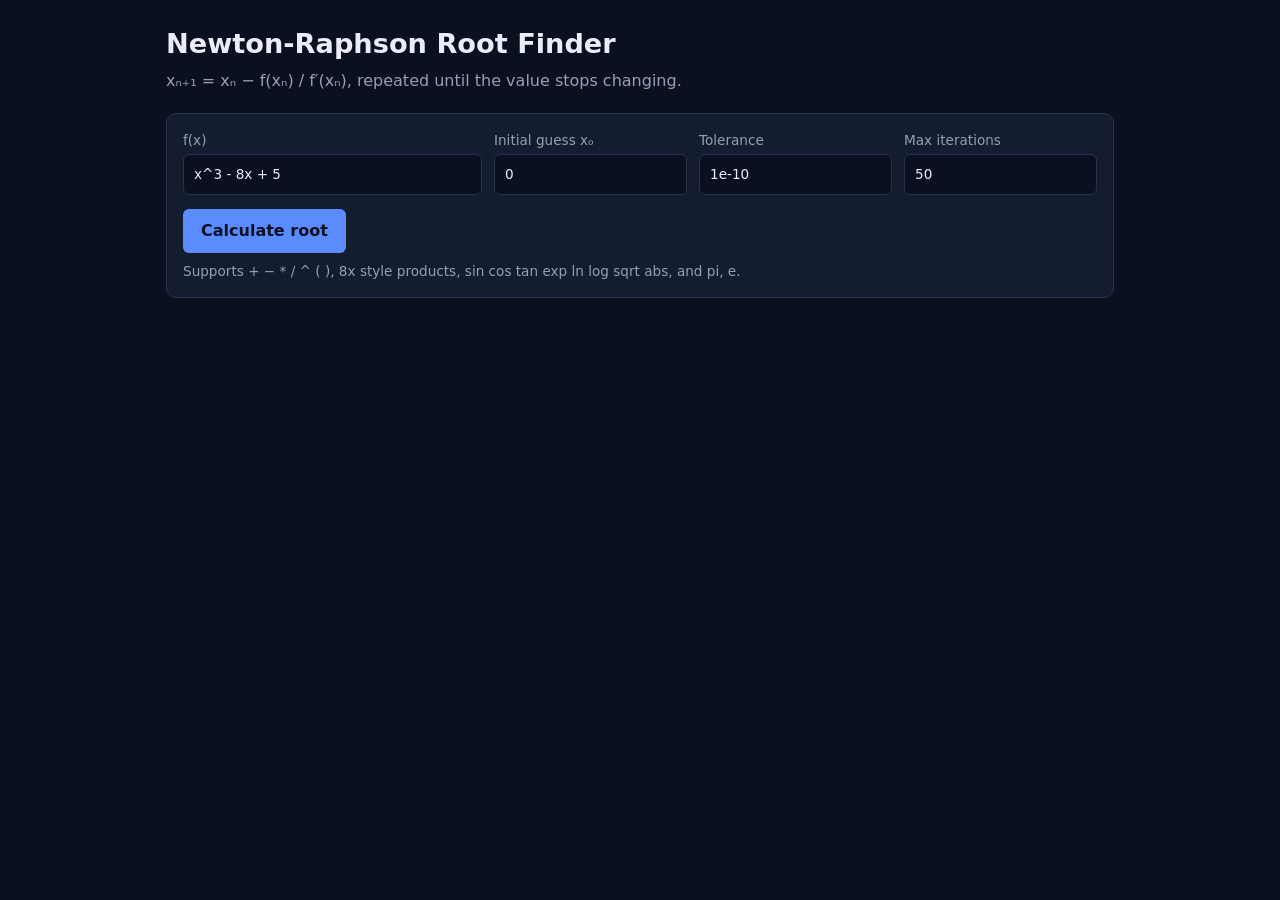
<file: index (2).html>
<!DOCTYPE html>
<html lang="en">
<head>
<meta charset="utf-8">
<meta name="viewport" content="width=device-width, initial-scale=1">
<title>Newton-Raphson Solver</title>
<style>
:root{--bg:#0b1020;--card:#141c30;--ink:#e8edf7;--mut:#93a0b8;--line:#27324c;--curve:#5b8cff;--pt:#ff7a4d;--ok:#3ddc97;color-scheme:dark}
*{box-sizing:border-box}
body{margin:0;background:var(--bg);color:var(--ink);font:16px/1.5 "Segoe UI",system-ui,sans-serif}
main{max-width:980px;margin:0 auto;padding:24px 16px 48px}
h1{font-size:1.7rem;margin:0 0 4px}
.sub{color:var(--mut);margin:0 0 20px}
.card{background:var(--card);border:1px solid var(--line);border-radius:10px;padding:16px;margin-bottom:16px}
.row{display:grid;grid-template-columns:2fr 1fr 1fr 1fr;gap:12px}
@media(max-width:640px){.row{grid-template-columns:1fr 1fr}.row label:first-child{grid-column:1/-1}}
label{display:flex;flex-direction:column;font-size:.85rem;color:var(--mut);gap:4px}
input{font:inherit;color:var(--ink);background:#0b1020;padding:9px 10px;border:1px solid var(--line);border-radius:6px}
input:focus-visible,button:focus-visible{outline:2px solid var(--curve);outline-offset:1px}
button{margin-top:14px;font:inherit;font-weight:600;background:var(--curve);color:#0b1020;border:0;border-radius:6px;padding:10px 18px;cursor:pointer}
.err{color:#ff8a80;margin-top:10px;font-weight:600}
.sum{display:flex;gap:28px;flex-wrap:wrap}
.sum div{display:flex;flex-direction:column}
.sum b{font-size:1.35rem;font-variant-numeric:tabular-nums}
.sum span{color:var(--mut);font-size:.85rem}
.wrap{overflow-x:auto}
table{border-collapse:collapse;width:100%;font-variant-numeric:tabular-nums;font-size:.92rem}
th,td{padding:7px 10px;text-align:right;border-bottom:1px solid var(--line);white-space:nowrap}
th{color:var(--mut);font-weight:600}
tr:last-child td{color:var(--ok);font-weight:600}
canvas{width:100%;height:380px;display:block}
.hint{color:var(--mut);font-size:.85rem;margin:8px 0 0}
[hidden]{display:none}
</style>
</head>
<body>
<main>
<h1>Newton-Raphson Root Finder</h1>
<p class="sub">xₙ₊₁ = xₙ − f(xₙ) / f′(xₙ), repeated until the value stops changing.</p>

<div class="card">
  <div class="row">
    <label>f(x)<input id="fn" value="x^3 - 8x + 5" autocomplete="off" spellcheck="false"></label>
    <label>Initial guess x₀<input id="x0" value="0" inputmode="decimal"></label>
    <label>Tolerance<input id="tol" value="1e-10"></label>
    <label>Max iterations<input id="max" value="50" inputmode="numeric"></label>
  </div>
  <button id="go">Calculate root</button>
  <p class="hint">Supports + − * / ^ ( ), 8x style products, sin cos tan exp ln log sqrt abs, and pi, e.</p>
  <div id="err" class="err" hidden></div>
</div>

<div id="out" hidden>
  <div class="card sum">
    <div><b id="sRoot"></b><span>Root</span></div>
    <div><b id="sN"></b><span>Iterations</span></div>
    <div><b id="sF"></b><span>f(root)</span></div>
    <div><b id="sWhy"></b><span>Stopped because</span></div>
  </div>
  <div class="card"><canvas id="cv"></canvas>
    <p class="hint">Blue: f(x). Orange: each xₙ on the curve, joined by its tangent line down to the next xₙ₊₁. Green: the root.</p></div>
  <div class="card wrap"><table>
    <thead><tr><th>n</th><th>xₙ</th><th>f(xₙ)</th><th>f′(xₙ)</th><th>|xₙ₊₁ − xₙ|</th></tr></thead>
    <tbody id="tb"></tbody></table></div>
</div>
</main>

<script>
// ---------- Expression parser (recursive descent, builds a JS closure) ----------
const FUNCS={sin:Math.sin,cos:Math.cos,tan:Math.tan,exp:Math.exp,ln:Math.log,log:Math.log10,sqrt:Math.sqrt,abs:Math.abs};
const CONSTS={pi:Math.PI,e:Math.E};
function compile(src){
  const re=/\s*(\d+\.?\d*(?:[eE][+-]?\d+)?|\.\d+|[a-zA-Z]+|[-+*\/^()])/y;
  const toks=[];let m;re.lastIndex=0;
  while(re.lastIndex<src.length&&(m=re.exec(src)))toks.push(m[1]);
  if(re.lastIndex<src.trim().length)throw new Error("Unrecognised character in f(x).");
  let i=0;const peek=()=>toks[i],next=()=>toks[i++];
  const isNum=t=>t&&/^[\d.]/.test(t),isId=t=>t&&/^[a-zA-Z]/.test(t);
  function expr(){let l=term();while(peek()==="+"||peek()==="-"){const o=next(),r=term(),a=l;l=o==="+"?x=>a(x)+r(x):x=>a(x)-r(x)}return l}
  function term(){let l=unary();
    for(;;){const t=peek();let a=l,r;
      if(t==="*"||t==="/"){next();r=unary();l=t==="*"?x=>a(x)*r(x):x=>a(x)/r(x)}
      else if(isNum(t)||isId(t)||t==="("){r=unary();l=x=>a(x)*r(x)} // implicit product: 8x, 2(x+1)
      else return l}}
  function unary(){if(peek()==="-"){next();const f=unary();return x=>-f(x)}if(peek()==="+"){next();return unary()}return power()}
  function power(){const b=atom();if(peek()==="^"){next();const e=unary();return x=>Math.pow(b(x),e(x))}return b}
  function atom(){const t=next();
    if(t===undefined)throw new Error("f(x) ends unexpectedly.");
    if(isNum(t)){const v=parseFloat(t);return()=>v}
    if(t==="("){const f=expr();if(next()!==")")throw new Error("Missing closing parenthesis.");return f}
    if(isId(t)){const n=t.toLowerCase();
      if(FUNCS[n]){if(next()!=="(")throw new Error(n+" needs parentheses, e.g. "+n+"(x).");const f=expr();if(next()!==")")throw new Error("Missing closing parenthesis.");const g=FUNCS[n];return x=>g(f(x))}
      if(n==="x")return x=>x;
      if(n in CONSTS){const v=CONSTS[n];return()=>v}
      throw new Error("Unknown name: "+t)}
    throw new Error("Unexpected \""+t+"\" in f(x).")}
  const f=expr();if(i<toks.length)throw new Error("Unexpected \""+toks[i]+"\" in f(x).");return f}

// ---------- Newton-Raphson ----------
const deriv=(f,x)=>{const h=1e-6*Math.max(1,Math.abs(x));return(f(x+h)-f(x-h))/(2*h)};
function newton(f,x0,tol,max){
  const rows=[];let x=x0,why="Max iterations reached";
  for(let n=0;n<max;n++){
    const fx=f(x),d=deriv(f,x);
    if(!isFinite(fx)||!isFinite(d)){why="f is undefined here";rows.push({n,x,fx,d,step:NaN});break}
    if(Math.abs(d)<1e-12){why="f′(x) = 0, tangent is flat";rows.push({n,x,fx,d,step:NaN});break}
    const xn=x-fx/d,step=Math.abs(xn-x);
    rows.push({n,x,fx,d,step});
    x=xn;
    if(step<tol){why="Value stopped changing";rows.push({n:n+1,x,fx:f(x),d:deriv(f,x),step:NaN});break}
  }
  return{rows,why,root:x}}

// ---------- Graph ----------
function draw(f,rows){
  const cv=document.getElementById("cv"),dpr=window.devicePixelRatio||1,W=cv.clientWidth,H=cv.clientHeight;
  cv.width=W*dpr;cv.height=H*dpr;const c=cv.getContext("2d");c.scale(dpr,dpr);c.clearRect(0,0,W,H);
  const xs=rows.map(r=>r.x).filter(isFinite);if(!xs.length)return;
  let lo=Math.min(...xs),hi=Math.max(...xs);const pad=Math.max(hi-lo,2)*0.35+0.5;lo-=pad;hi+=pad;
  const N=500,ys=[];for(let k=0;k<=N;k++){const y=f(lo+(hi-lo)*k/N);if(isFinite(y))ys.push(y)}
  ys.sort((a,b)=>a-b);
  let yl=ys.length?ys[Math.floor(ys.length*.03)]:-1,yh=ys.length?ys[Math.floor(ys.length*.97)]:1;
  rows.forEach(r=>{if(isFinite(r.fx)&&Math.abs(r.fx)<Math.max(1,(yh-yl))*3){yl=Math.min(yl,r.fx);yh=Math.max(yh,r.fx)}});
  yl=Math.min(yl,0);yh=Math.max(yh,0);if(yh-yl<1e-9){yl-=1;yh+=1}const yp=(yh-yl)*.1;yl-=yp;yh+=yp;
  const L=44,R=12,T=10,B=26,pw=W-L-R,ph=H-T-B;
  const X=x=>L+(x-lo)/(hi-lo)*pw,Y=y=>T+(yh-y)/(yh-yl)*ph;
  const tick=(a,b)=>{const s=(b-a)/6,p=Math.pow(10,Math.floor(Math.log10(s))),u=[1,2,5,10].find(m=>m*p>=s)*p,t=[];for(let v=Math.ceil(a/u)*u;v<=b;v+=u)t.push(+v.toPrecision(12));return t};
  c.font="12px 'Segoe UI',system-ui,sans-serif";c.lineWidth=1;
  c.strokeStyle="#222c45";c.fillStyle="#93a0b8";
  tick(lo,hi).forEach(v=>{c.beginPath();c.moveTo(X(v),T);c.lineTo(X(v),T+ph);c.stroke();c.textAlign="center";c.fillText(+v.toFixed(4),X(v),H-8)});
  tick(yl,yh).forEach(v=>{c.beginPath();c.moveTo(L,Y(v));c.lineTo(L+pw,Y(v));c.stroke();c.textAlign="right";c.fillText(+v.toFixed(4),L-6,Y(v)+4)});
  c.save();c.beginPath();c.rect(L,T,pw,ph);c.clip();
  c.strokeStyle="#c9d3e6";c.lineWidth=1.4;
  c.beginPath();c.moveTo(L,Y(0));c.lineTo(L+pw,Y(0));c.stroke();
  if(lo<0&&hi>0){c.beginPath();c.moveTo(X(0),T);c.lineTo(X(0),T+ph);c.stroke()}
  // curve
  c.strokeStyle="#5b8cff";c.lineWidth=2.2;c.beginPath();let pen=false;
  for(let k=0;k<=N*2;k++){const x=lo+(hi-lo)*k/(N*2),y=f(x);
    if(!isFinite(y)||Math.abs(y)>1e9){pen=false;continue}
    pen?c.lineTo(X(x),Y(y)):c.moveTo(X(x),Y(y));pen=true}
  c.stroke();
  // tangents + points
  const pts=rows.filter(r=>isFinite(r.x)&&isFinite(r.fx));
  c.lineWidth=1.2;c.setLineDash([5,4]);c.strokeStyle="#ff7a4d";
  pts.forEach((r,k)=>{if(k<pts.length-1){c.beginPath();c.moveTo(X(r.x),Y(r.fx));c.lineTo(X(pts[k+1].x),Y(0));c.stroke()}});
  c.setLineDash([]);
  pts.forEach((r,k)=>{const last=k===pts.length-1&&pts.length>1;
    c.fillStyle=last?"#3ddc97":"#ff7a4d";c.beginPath();c.arc(X(r.x),Y(r.fx),last?6:4.5,0,7);c.fill();
    if(k<8||last){c.fillStyle="#e8edf7";c.textAlign="left";c.fillText("x"+r.n,X(r.x)+7,Y(r.fx)-7)}});
  c.restore()}

// ---------- UI ----------
let last=null;
const $=id=>document.getElementById(id),fmt=v=>isFinite(v)?(Math.abs(v)<1e-4&&v!==0?v.toExponential(4):+v.toFixed(8)).toString():"—";
function run(){
  const err=$("err");err.hidden=true;
  try{
    const f=compile($("fn").value),x0=parseFloat($("x0").value),tol=parseFloat($("tol").value),max=parseInt($("max").value,10);
    if(!isFinite(x0))throw new Error("x₀ must be a number.");
    if(!(tol>0))throw new Error("Tolerance must be a positive number, e.g. 1e-10.");
    if(!(max>0))throw new Error("Max iterations must be at least 1.");
    if(!isFinite(f(x0)))throw new Error("f(x₀) is not defined. Try another starting value.");
    const r=newton(f,x0,tol,max);last={f,rows:r.rows};
    const fin=r.rows[r.rows.length-1];
    $("sRoot").textContent=fmt(r.root);$("sN").textContent=r.rows.length-1>0&&r.why==="Value stopped changing"?r.rows.length-1:r.rows.length;
    $("sF").textContent=fmt(f(r.root));$("sWhy").textContent=r.why;$("sWhy").style.fontSize="1rem";
    $("tb").innerHTML=r.rows.map(w=>`<tr><td>${w.n}</td><td>${fmt(w.x)}</td><td>${fmt(w.fx)}</td><td>${fmt(w.d)}</td><td>${fmt(w.step)}</td></tr>`).join("");
    $("out").hidden=false;draw(f,r.rows);
  }catch(e){err.textContent=e.message;err.hidden=false;$("out").hidden=true}}
$("go").onclick=run;
document.querySelectorAll("input").forEach(i=>i.addEventListener("keydown",e=>{if(e.key==="Enter")run()}));
addEventListener("resize",()=>{if(last&&!$("out").hidden)draw(last.f,last.rows)});
</script>
</body>
</html>
</file>
